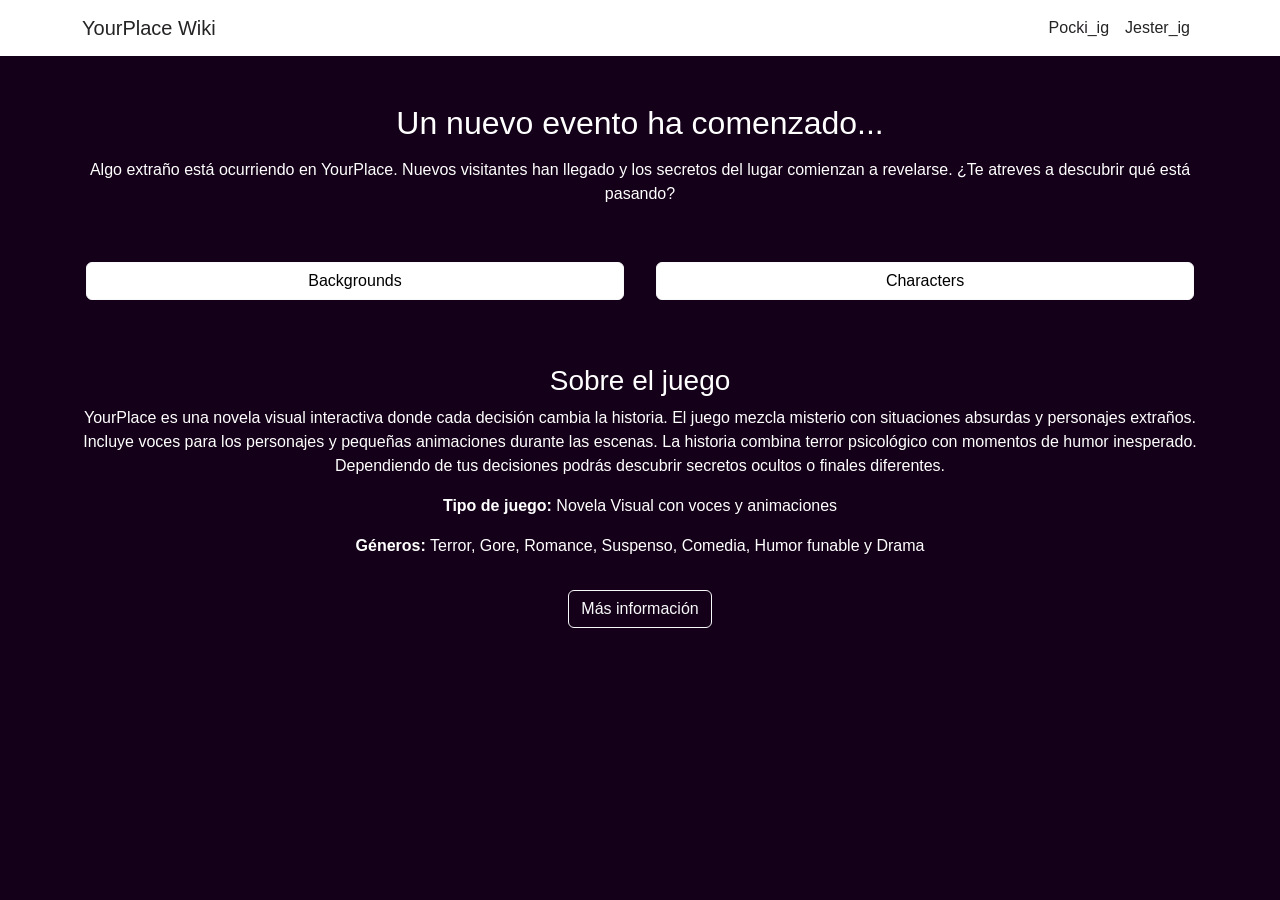
<file: index.html>
<!DOCTYPE html>
<html lang="es">

<head>
    <meta charset="UTF-8">
    <meta name="viewport" content="width=device-width, initial-scale=1">
    <meta name="Author" content="javierazapata@liceovvh.cl - davidtobar@liceovvh.cl">

    <title>YourPlace Wiki</title>

    <!-- Bootstrap CSS -->
    <link href="https://cdn.jsdelivr.net/npm/bootstrap@5.3.2/dist/css/bootstrap.min.css" rel="stylesheet">

    <!-- CSS externo -->
    <link rel="stylesheet" href="static/css/style.css">
</head>

<body>
    <!-- NAVBAR -->
    <nav class="navbar navbar-expand-lg navbar-light bg-white">
        <div class="container">

            <a class="navbar-brand text-secondary" href="#">YourPlace Wiki</a>

            <button class="navbar-toggler" type="button" data-bs-toggle="collapse" data-bs-target="#menu">
                <span class="navbar-toggler-icon"></span>
            </button>

            <div class="collapse navbar-collapse justify-content-end" id="menu">

                <ul class="navbar-nav">

                    <li class="nav-item">
                        <a class="nav-link text-secondary"
                            href="https://www.instagram.com/pockicrack2007?utm_source=ig_web_button_share_sheet&igsh=ZDNlZDc0MzIxNw=="
                            target="_blank">
                            Pocki_ig
                        </a>
                    </li>

                    <li class="nav-item">
                        <a class="nav-link text-secondary"
                            href="https://www.instagram.com/astraea_ya0?utm_source=ig_web_button_share_sheet&igsh=ZDNlZDc0MzIxNw=="
                            target="_blank">
                            Jester_ig
                        </a>
                    </li>

                </ul>
            </div>

        </div>
    </nav>


    <!-- CONTENIDO -->
    <div class="container text-center mt-5">

        <!-- TEXTO EVENTO -->
        <div class="row">
            <div class="col-md-12">
                <h2 class="mb-3">Un nuevo evento ha comenzado...</h2>
                <p>
                    Algo extraño está ocurriendo en YourPlace. Nuevos visitantes han llegado y los secretos del lugar
                    comienzan a revelarse.
                    ¿Te atreves a descubrir qué está pasando?
                </p>
            </div>
        </div>


        <!-- LINKS A OTRAS PAGINAS -->
        <div class="row mt-4">
            <div class="col-md-6 col-sm-12 p-3">
                <a href="static/html/backgrounds.html" class="btn btn-light w-100">
                    Backgrounds
                </a>
            </div>

            <div class="col-md-6 col-sm-12 p-3">
                <a href="static/html/character.html" class="btn btn-light w-100">
                    Characters
                </a>
            </div>
        </div>


        <!-- RESUMEN -->
        <div class="row mt-5">
            <div class="col-lg-12">

                <h3>Sobre el juego</h3>

                <p>
                    YourPlace es una novela visual interactiva donde cada decisión cambia la historia.
                    El juego mezcla misterio con situaciones absurdas y personajes extraños.
                    Incluye voces para los personajes y pequeñas animaciones durante las escenas.
                    La historia combina terror psicológico con momentos de humor inesperado.
                    Dependiendo de tus decisiones podrás descubrir secretos ocultos o finales diferentes.
                </p>

                <p><b>Tipo de juego:</b> Novela Visual con voces y animaciones</p>

                <p>
                    <b>Géneros:</b> Terror, Gore, Romance, Suspenso, Comedia, Humor funable y Drama
                </p>


                <!-- BOTON MODAL -->
                <button class="btn btn-outline-light mt-3" data-bs-toggle="modal" data-bs-target="#infoModal">
                    Más información
                </button>

            </div>
        </div>

    </div>


    <!-- MODAL -->
    <div class="modal fade" id="infoModal">
        <div class="modal-dialog">
            <div class="modal-content">

                <div class="modal-header">
                    <h5 class="modal-title">YourPlace Wiki</h5>
                    <button class="btn-close" data-bs-dismiss="modal"></button>
                </div>

                <div class="modal-body">
                    Esta wiki contiene información breve sobre personajes y escenarios del juego YourPlace.
                </div>

            </div>
        </div>
    </div>


    <!-- Bootstrap JS -->
    <script src="https://cdn.jsdelivr.net/npm/bootstrap@5.3.2/dist/js/bootstrap.bundle.min.js"></script>
</body>

</html>
</file>
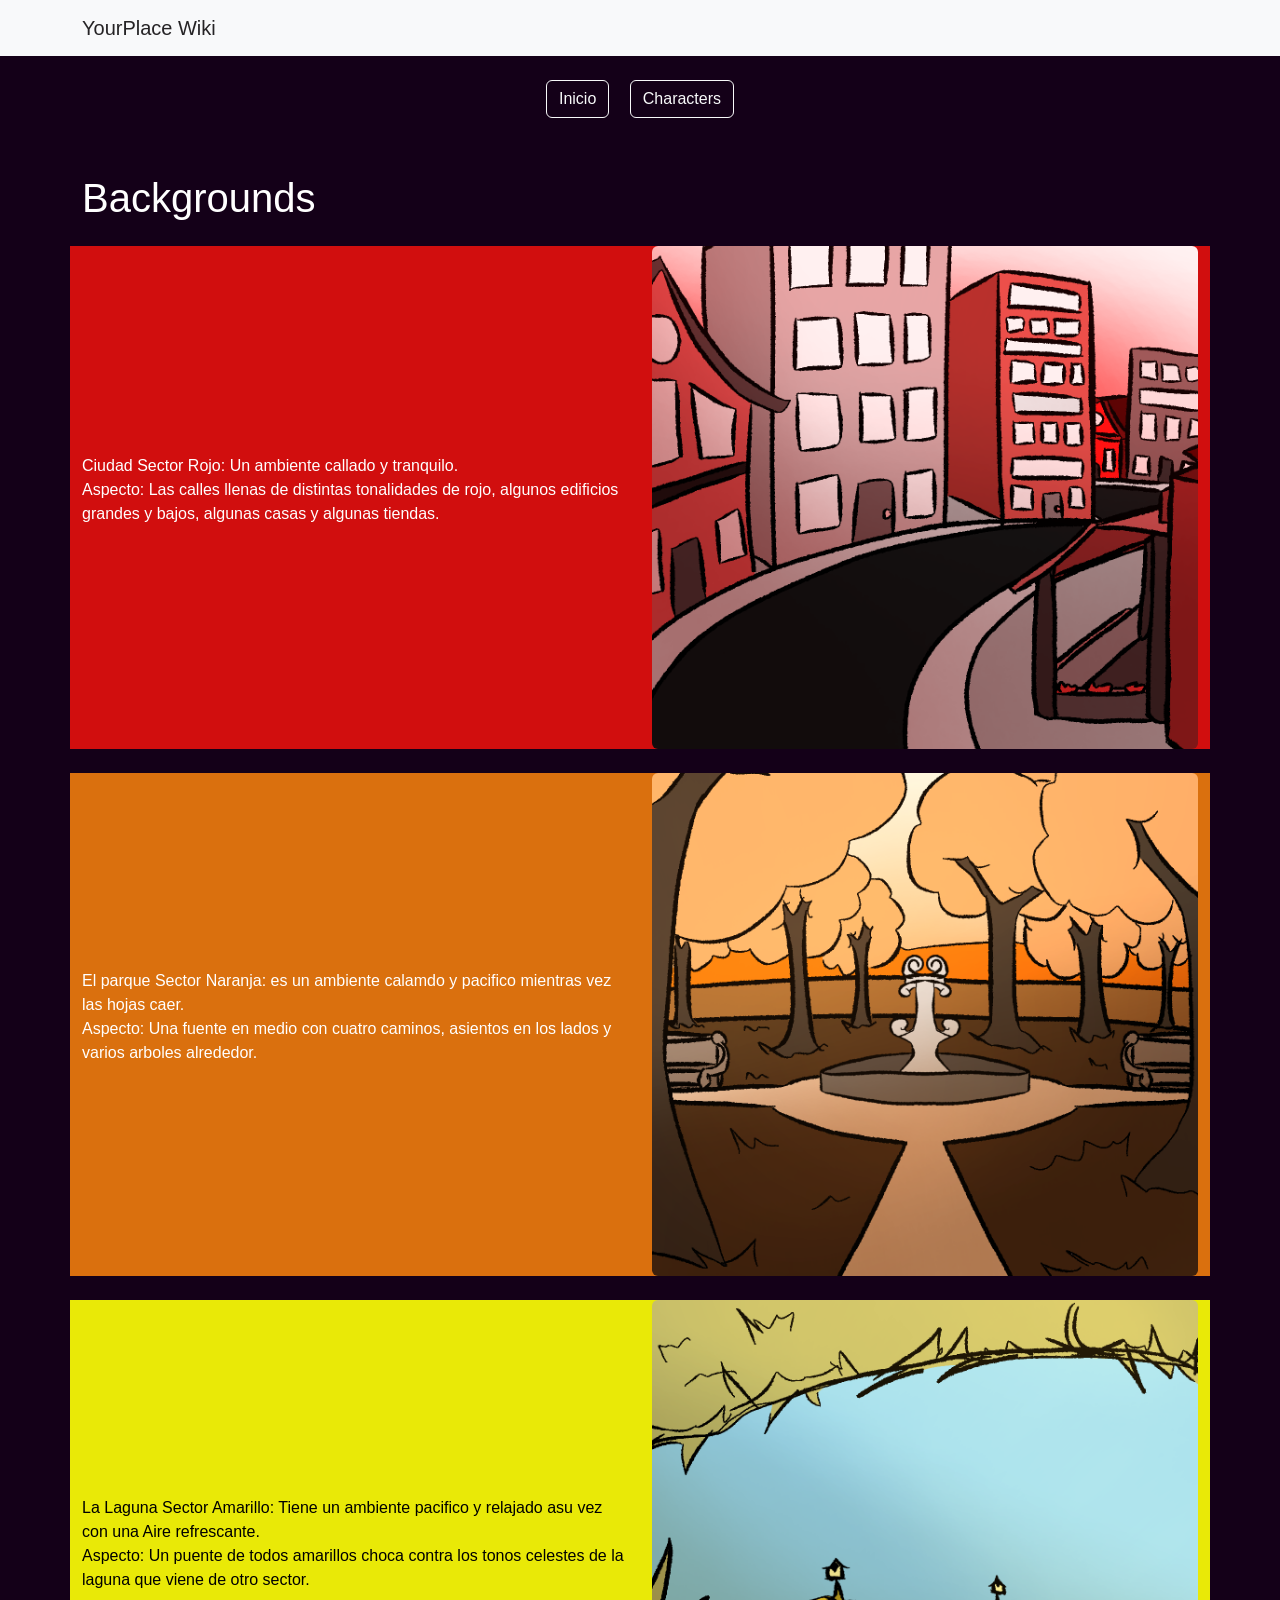
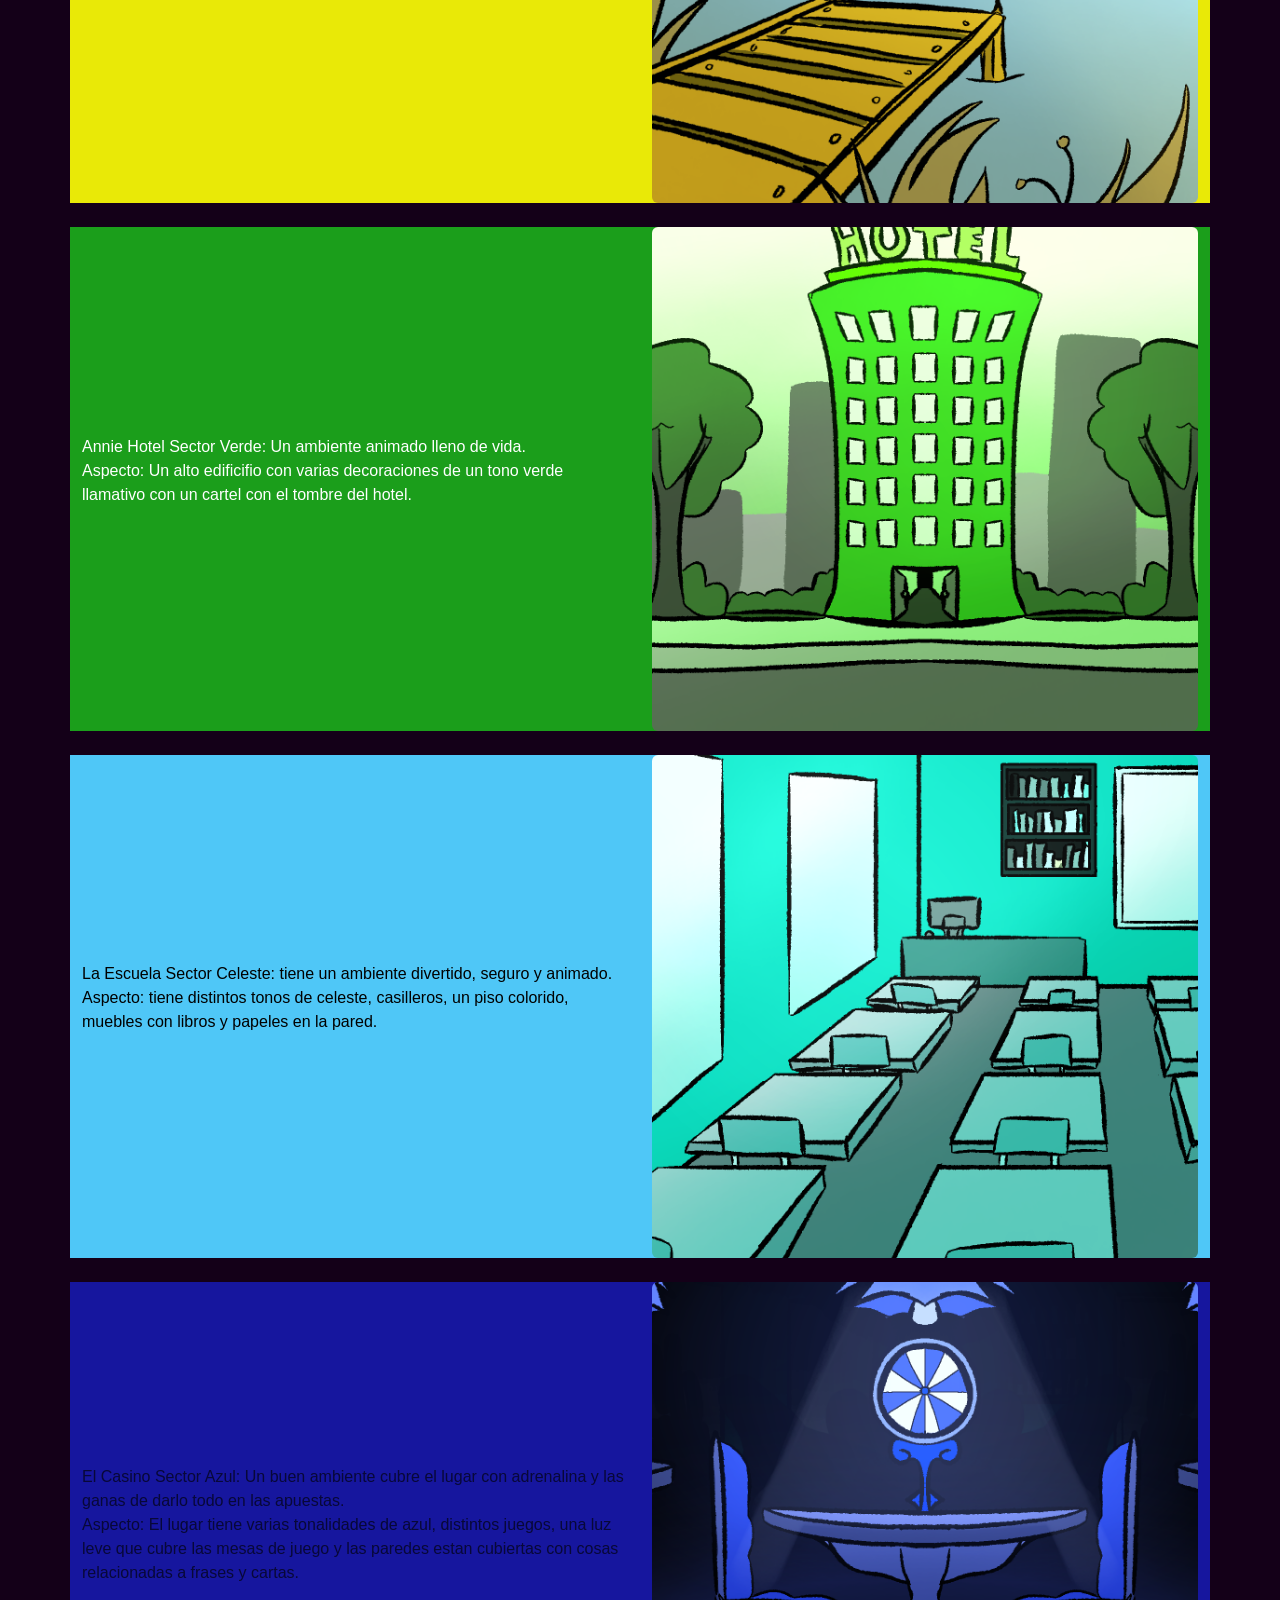
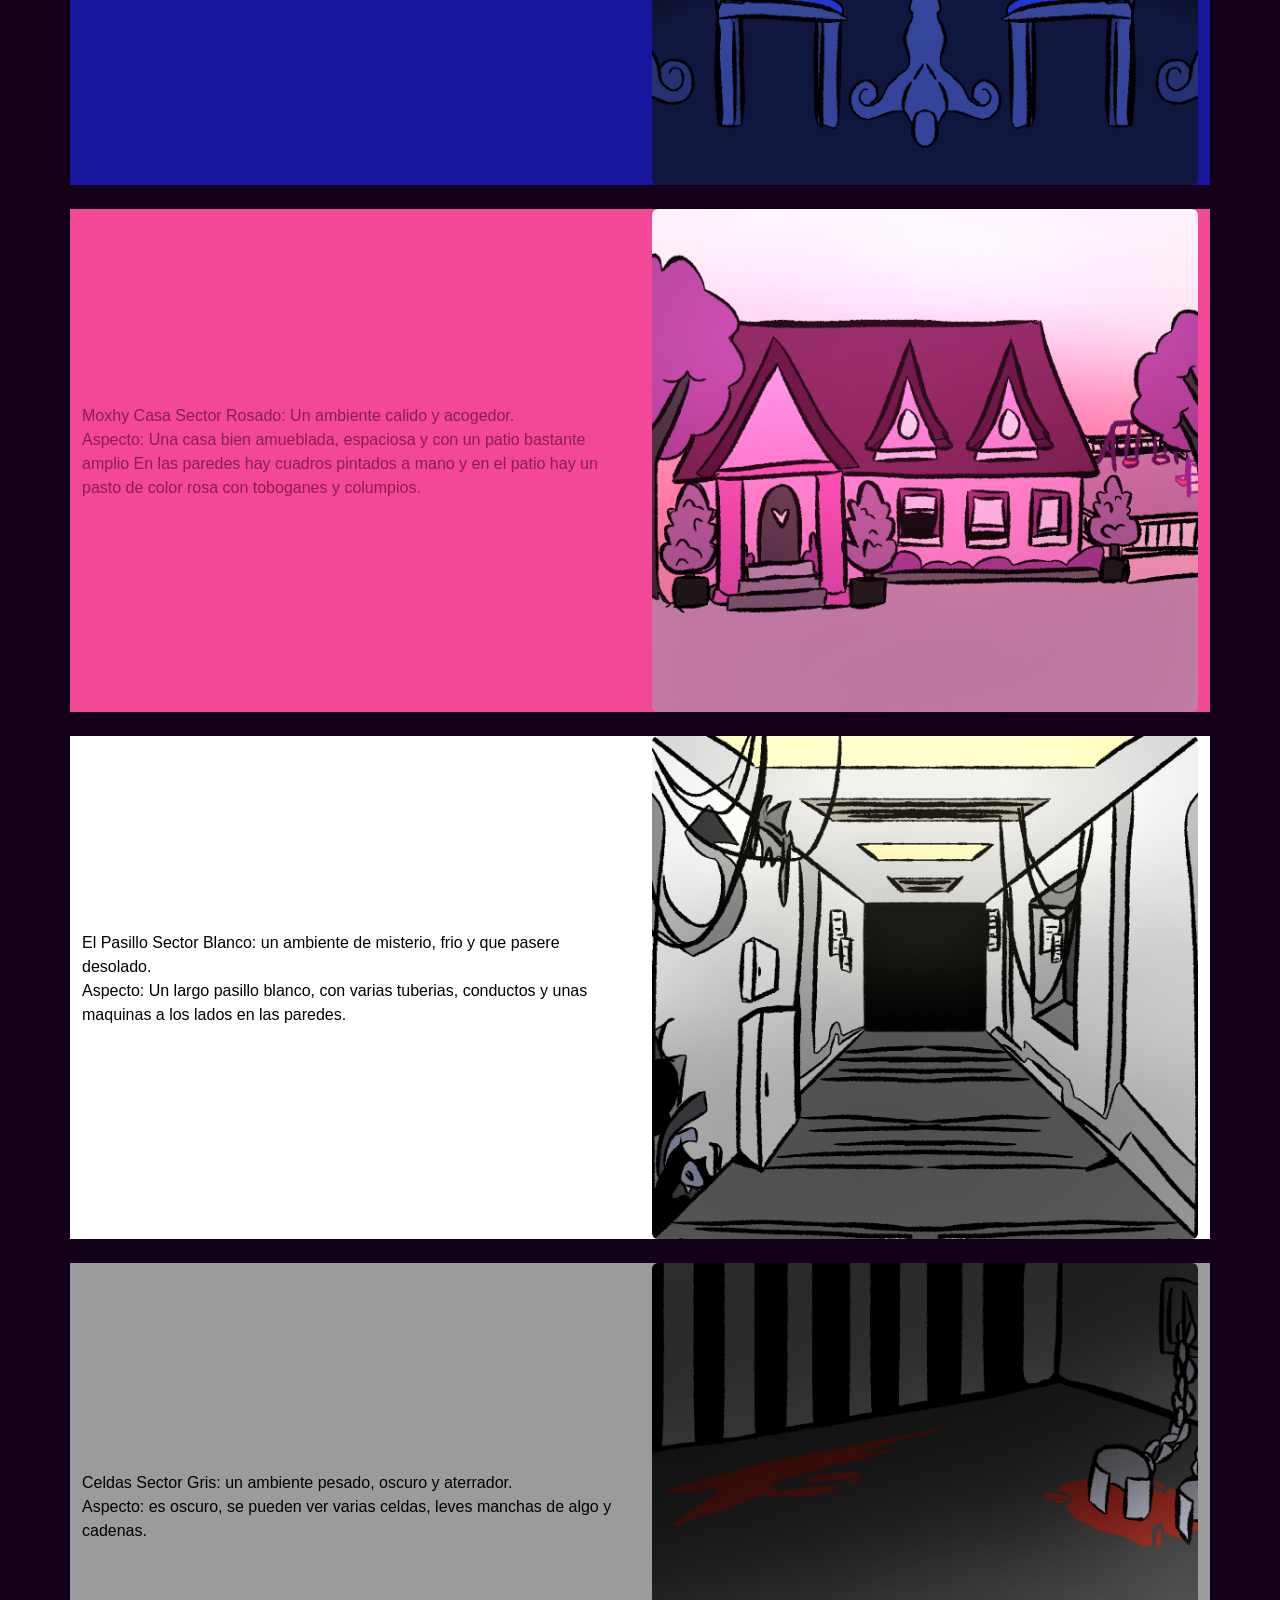
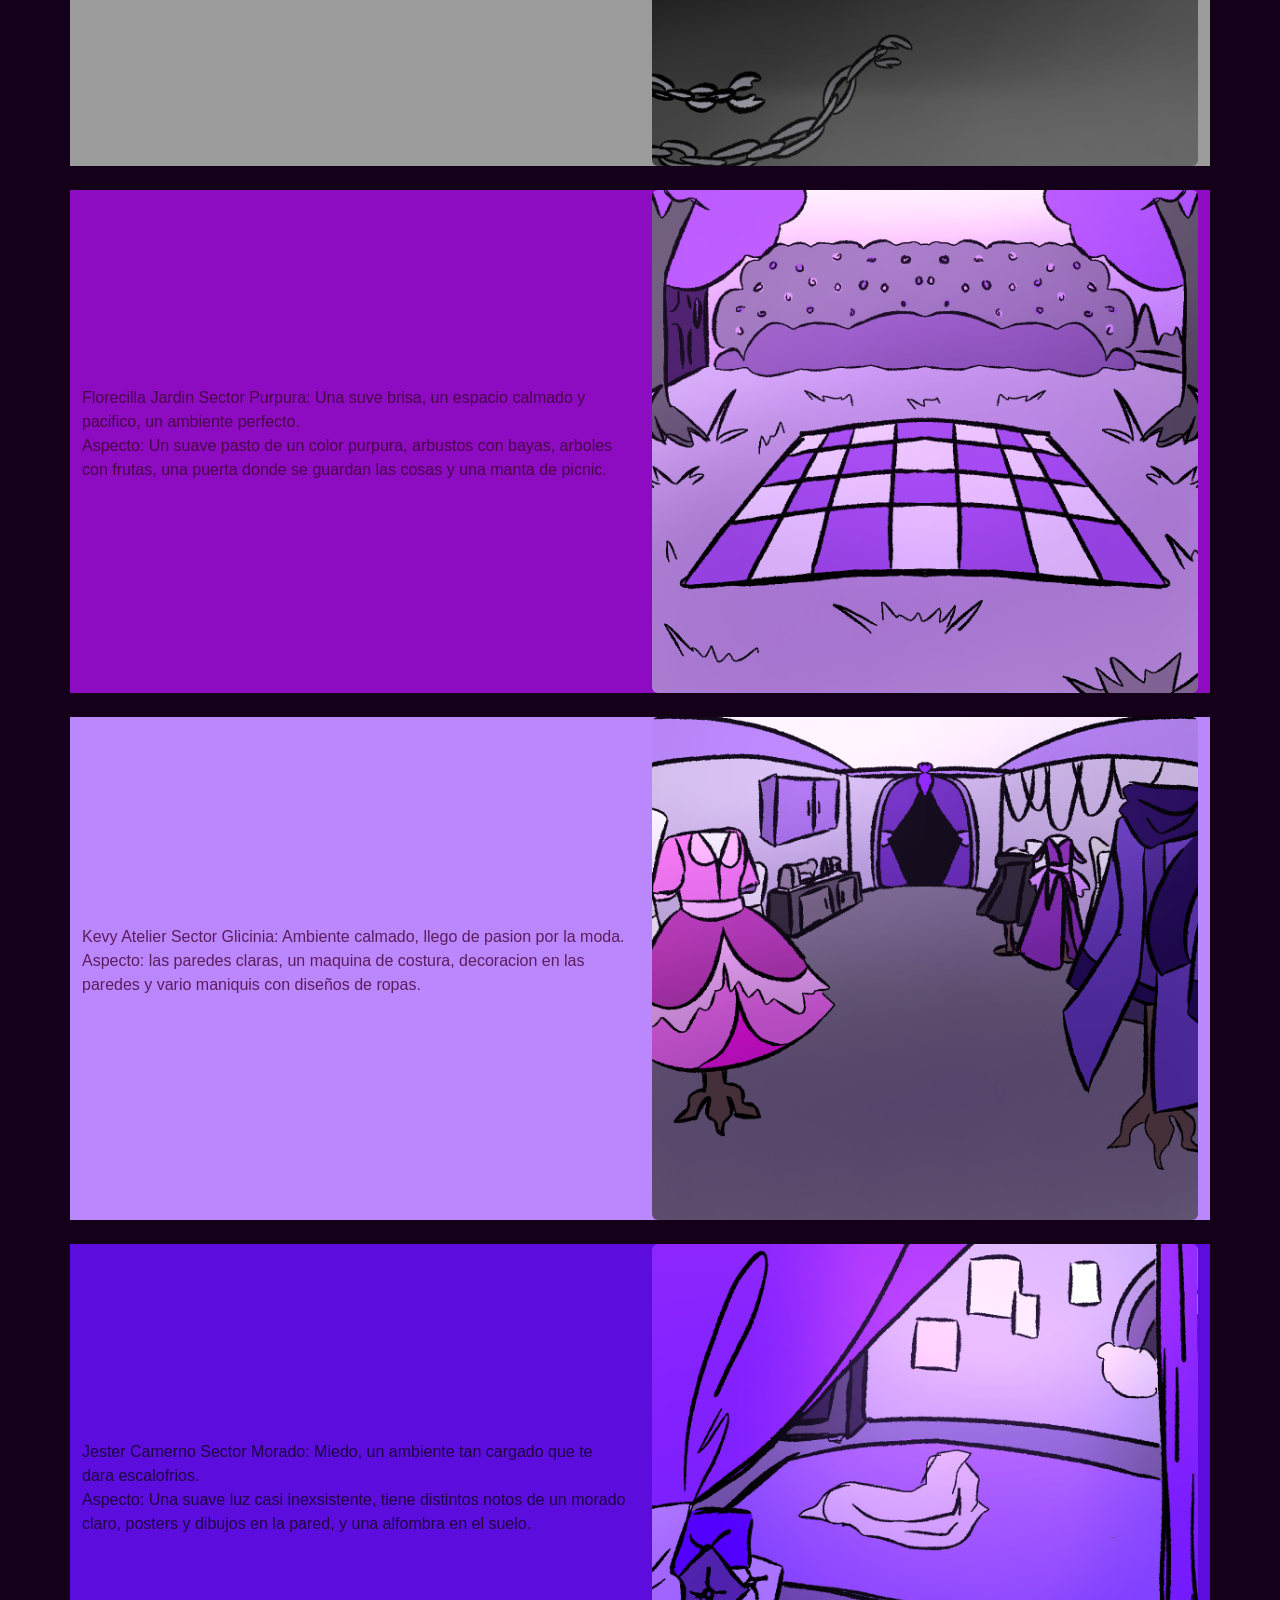
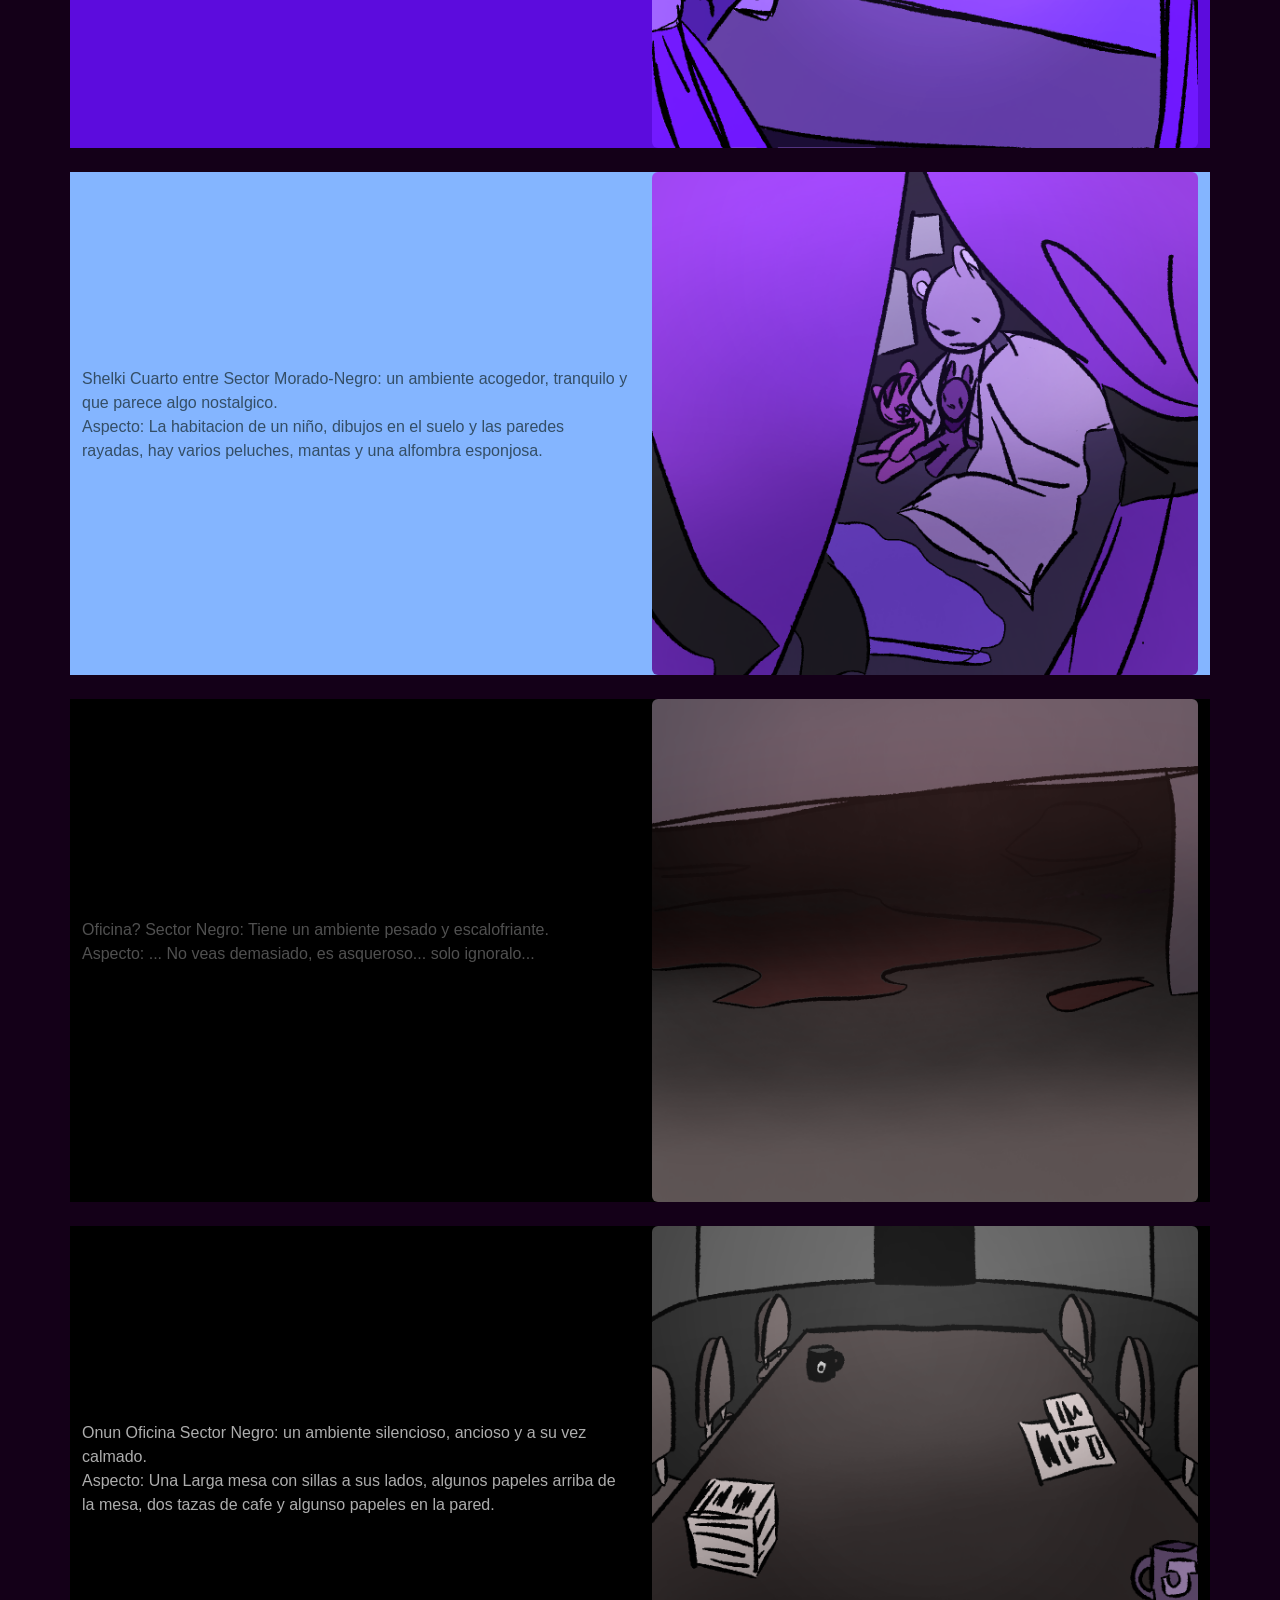
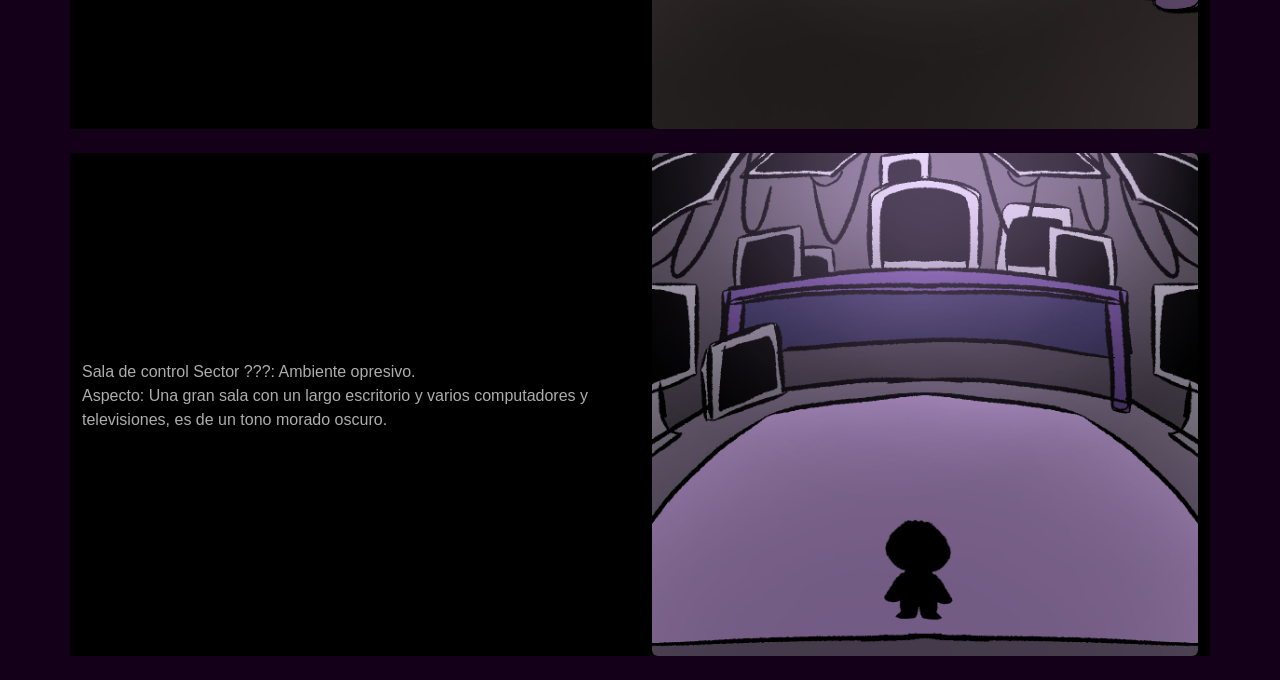
<file: static/html/backgrounds.html>
<!DOCTYPE html>
<html lang="es">

<head>
    <meta charset="UTF-8">
    <meta name="viewport" content="width=device-width, initial-scale=1">

    <title>Backgrounds</title>

    <!-- Bootstrap -->
    <link href="https://cdn.jsdelivr.net/npm/bootstrap@5.3.2/dist/css/bootstrap.min.css" rel="stylesheet">

    <link rel="stylesheet" href="../css/backgrounds.css">
</head>

<body>

    <!-- NAVBAR -->
    <nav class="navbar navbar-expand-lg bg-light">
        <div class="container">

            <a class="navbar-brand" href="#">YourPlace Wiki</a>

        </div>
    </nav>

    <!-- LINKS DE NAVEGACIÓN -->
    <div class="container text-center mt-3">
        <a href="/index.html" class="btn btn-outline-light m-2">
            Inicio
        </a>

        <a href="character.html" class="btn btn-outline-light m-2">
            Characters
        </a>
    </div>


    <div class="container mt-5">

        <h1 class="mb-4">Backgrounds</h1>

        <!-- ESCENARIO 1 -->
        <div class="escenario1 row align-items-center mb-4">
            <div class="col-md-6">
                <p>
                    Ciudad Sector Rojo: Un ambiente callado y tranquilo.
                    <br>
                    Aspecto: Las calles llenas de distintas tonalidades de rojo, algunos 
                    edificios grandes y bajos, algunas casas y algunas tiendas.
                </p>
            </div>
            <div class="col-md-6">
                <img src="/resources/images/rojo.png" class="img-fluid rounded">
            </div>
        </div>


        <!-- ESCENARIO 2 -->
        <div class="escenario2 row align-items-center mb-4">
            <div class="col-md-6">
                <p>
                    El parque Sector Naranja: es un ambiente calamdo y pacifico mientras 
                    vez las hojas caer.
                    <br>
                    Aspecto: Una fuente en medio con cuatro caminos, asientos en los 
                    lados y varios arboles alrededor.
                </p>
            </div>
            <div class="col-md-6">
                <img src="/resources/images/naranja.png" class="img-fluid rounded">
            </div>
        </div>


        <!-- ESCENARIO 3 -->
        <div class="escenario3 row align-items-center mb-4">
            <div class="col-md-6">
                <p>
                    La Laguna Sector Amarillo: Tiene un ambiente pacifico y relajado asu vez con una Aire 
                    refrescante.
                    <br>
                    Aspecto: Un puente de todos amarillos choca contra los tonos celestes de la 
                    laguna que viene de otro sector.
                </p>
            </div>
            <div class="col-md-6">
                <img src="/resources/images/amarillo.png" class="img-fluid rounded">
            </div>
        </div>

        <!-- ESCENARIO 4 -->
        <div class="escenario4 row align-items-center mb-4">
            <div class="col-md-6">
                <p>
                    Annie Hotel Sector Verde: Un ambiente animado lleno de vida.
                    <br>
                    Aspecto: Un alto edificifio con varias decoraciones de un tono verde llamativo 
                    con un cartel con el tombre del hotel.
                </p>
            </div>
            <div class="col-md-6">
                <img src="/resources/images/verde.png" class="img-fluid rounded">
            </div>
        </div>

        <!-- ESCENARIO 5 -->
        <div class="escenario5 row align-items-center mb-4">
            <div class="col-md-6">
                <p>
                    La Escuela Sector Celeste: tiene un ambiente divertido, seguro y animado.
                    <br>
                    Aspecto: tiene distintos tonos de celeste, casilleros, un piso colorido, muebles
                    con libros y papeles en la pared.
                </p>
            </div>
            <div class="col-md-6">
                <img src="/resources/images/celeste.png" class="img-fluid rounded">
            </div>
        </div>

        <!-- ESCENARIO 6 -->
        <div class="escenario6 row align-items-center mb-4">
            <div class="col-md-6">
                <p>
                    El Casino Sector Azul: Un buen ambiente cubre el lugar con adrenalina y
                    las ganas de darlo todo en las apuestas.
                    <br>
                    Aspecto: El lugar tiene varias tonalidades de azul, distintos juegos, 
                    una luz leve que cubre las mesas de juego y las paredes estan cubiertas 
                    con cosas relacionadas a frases y cartas.
                </p>
            </div>
            <div class="col-md-6">
                <img src="/resources/images/azul.png" class="img-fluid rounded">
            </div>
        </div>

        <!-- ESCENARIO 7 -->
        <div class="escenario7 row align-items-center mb-4">
            <div class="col-md-6">
                <p>
                    Moxhy Casa Sector Rosado: Un ambiente calido y acogedor.
                    <br>
                    Aspecto: Una casa bien amueblada, espaciosa y con un patio bastante 
                    amplio En las paredes hay cuadros pintados a mano y en el patio hay 
                    un pasto de color rosa con toboganes y columpios.
                </p>
            </div>
            <div class="col-md-6">
                <img src="/resources/images/rosado.png" class="img-fluid rounded">
            </div>
        </div>

        <!-- ESCENARIO 8 -->
        <div class="escenario8 row align-items-center mb-4">
            <div class="col-md-6">
                <p>
                    El Pasillo Sector Blanco: un ambiente de misterio, frio y que pasere desolado.
                    <br>
                    Aspecto: Un largo pasillo blanco, con varias tuberias, 
                    conductos y unas maquinas a los lados en las paredes.
                </p>
            </div>
            <div class="col-md-6">
                <img src="/resources/images/blanco.png" class="img-fluid rounded">
            </div>
        </div>

        <!-- ESCENARIO 9 -->
        <div class="escenario9 row align-items-center mb-4">
            <div class="col-md-6">
                <p>
                    Celdas Sector Gris: un ambiente pesado, oscuro y aterrador.
                    <br>
                    Aspecto: es oscuro, se pueden ver varias celdas, leves manchas de algo y cadenas.
                </p>
            </div>
            <div class="col-md-6">
                <img src="/resources/images/gris.png" class="img-fluid rounded">
            </div>
        </div>

        <!-- ESCENARIO 10 -->
        <div class="escenario10 row align-items-center mb-4">
            <div class="col-md-6">
                <p>
                    Florecilla Jardin Sector Purpura: Una suve brisa, un espacio calmado y pacifico,
                    un ambiente perfecto.
                    <br>
                    Aspecto: Un suave pasto de un color purpura, arbustos con bayas, arboles con frutas, una puerta donde
                    se guardan las cosas y una manta de picnic.
                </p>
            </div>
            <div class="col-md-6">
                <img src="/resources/images/purpura.png" class="img-fluid rounded">
            </div>
        </div>

        <!-- ESCENARIO 11 -->
        <div class="escenario11 row align-items-center mb-4">
            <div class="col-md-6">
                <p>
                    Kevy Atelier Sector Glicinia: Ambiente calmado, llego de pasion por la moda.
                    <br>
                    Aspecto: las paredes claras, un maquina de costura, decoracion en las
                    paredes y vario maniquis con diseños de ropas.
                </p>
            </div>
            <div class="col-md-6">
                <img src="/resources/images/glicinia.png" class="img-fluid rounded">
            </div>
        </div>

        <!-- ESCENARIO 12 -->
        <div class="escenario12 row align-items-center mb-4">
            <div class="col-md-6">
                <p>
                    Jester Camerno Sector Morado: Miedo, un ambiente tan cargado que te dara escalofrios.
                    <br>
                    Aspecto: Una suave luz casi inexsistente, tiene distintos notos de un morado claro,
                    posters y dibujos en la pared, y una alfombra en el suelo.
                </p>
            </div>
            <div class="col-md-6">
                <img src="/resources/images/morado.png" class="img-fluid rounded">
            </div>
        </div>

        <!-- ESCENARIO 13 -->
        <div class="escenario13 row align-items-center mb-4">

            <div class="col-md-6">
                <p>
                    Shelki Cuarto entre Sector Morado-Negro: un ambiente acogedor, 
                    tranquilo y que parece algo nostalgico.
                    <br>
                    Aspecto: La habitacion de un niño, dibujos en el suelo y las paredes rayadas, hay
                    varios peluches, mantas y una alfombra esponjosa.
                </p>
            </div>
            <div class="col-md-6">
                <img src="/resources/images/violeta.png" class="img-fluid rounded">
            </div>
        </div>

        <!-- ESCENARIO 14 -->
        <div class="escenario14 row align-items-center mb-4">

            <div class="col-md-6">
                <p>
                    Oficina? Sector Negro: Tiene un ambiente pesado y escalofriante.
                    <br>
                    Aspecto: ... No veas demasiado, es asqueroso... solo ignoralo...
                </p>
            </div>
            <div class="col-md-6">
                <img src="/resources/images/negro-ottie.png" class="img-fluid rounded">
            </div>
        </div>

        <!-- ESCENARIO 15 -->
        <div class="escenario15 row align-items-center mb-4">
            <div class="col-md-6">
                <p>
                    Onun Oficina Sector Negro: un ambiente silencioso, ancioso y a su vez calmado.
                    <br>
                    Aspecto: Una Larga mesa con sillas a sus lados, algunos papeles arriba de la mesa,
                    dos tazas de cafe y algunso papeles en la pared.
                </p>
            </div>
            <div class="col-md-6">
                <img src="/resources/images/negro-onun.png" class="img-fluid rounded">
            </div>
        </div>

        <!-- ESCENARIO 16 -->
        <div class="escenario16 row align-items-center mb-4">
            <div class="col-md-6">
                <p>
                    Sala de control Sector ???: Ambiente opresivo.
                    <br>
                    Aspecto: Una gran sala con un largo escritorio y varios computadores y televisiones,
                    es de un tono morado oscuro.
                </p>
            </div>
            <div class="col-md-6">
                <img src="/resources/images/panel_control.png" class="img-fluid rounded">
            </div>
        </div>

    </div>

</body>

</html>
</file>
<file: static/css/style.css>
body {
    background-color: #140018;
    color: white;
    font-family: Arial, Helvetica, sans-serif;
}

/* Navbar */
.navbar {
    background-color: white;
}

.navbar a {
    color: #252325 !important;
}

/* Botones */
.btn-light {
    background-color: white;
    color: black;
}

.btn-light:hover {
    background-color: #dddddd;
}

.modal-title {
    color: #000;
}

.modal-body {
    color: #000;
}
</file>
<file: static/css/backgrounds.css>
/* Estilo general */
body{
background-color:#140018;
color:white;
font-family:Arial, Helvetica, sans-serif;
}

/* Navbar */
.navbar {
    background-color: white;
}

.navbar a {
    color: #252325 !important;
}

/* Escenarios */
.escenario{
padding:25px;
border-radius:10px;
margin-bottom:30px;
}

/* Escenario 1 Akon */
.escenario1{
background-color:rgb(209, 14, 14);
}

/* Escenario 2  --- */
.escenario2{
background-color:rgb(218, 112, 14);
}

/* Escenario 3 Joaquin */
.escenario3{
background-color:rgb(233, 233, 7);
color:black;
}

/* Escenario 4 Annie */
.escenario4{
background-color:rgb(27, 158, 27);
}

/* Escenario 5 Tommy */
.escenario5{
background-color:rgb(79, 199, 247);
color:black;
}

/* Escenario 6 Pocki */
.escenario6{
background-color:rgb(22, 22, 158);
color: rgb(8, 8, 56);
}

/* Escenario 7 Moxhy */
.escenario7{
background-color:#f34797;
color:#881f50;
}

/* Escenario 8 Nacho */
.escenario8{
background-color:rgb(255, 255, 255);
color:black;
}

/* Escenario 9 Isaac */
.escenario9{
background-color:rgb(155, 155, 155);
color:rgb(0, 0, 0);
}

/* Escenario 10 flor */
.escenario10{
background-color:rgb(141, 11, 192);
color:rgb(73, 6, 73);
}

/* Escenario 11 Kevy */
.escenario11{
background-color:rgb(186, 136, 252);
color:rgb(93, 27, 95);
}

/* Escenario 12 Jester */
.escenario12{
background-color:rgb(92, 12, 221);
color:rgb(30, 7, 66);
}

/* Escenario 13 Shelki */
.escenario13{
background-color:rgb(132, 181, 255);
color:rgb(52, 78, 102);
}

/* Escenario 14 Ott- */
.escenario14{
background-color:black;
color:rgb(80, 80, 80);
}

/* Escenario 15 Onun */
.escenario15{
background-color:black;
color:rgb(173, 173, 173);
}

/* Escenario 16 Sala de control */
.escenario16{
background-color:black;
color:rgb(173, 173, 173);
}

/* Imágenes */
img{
max-width:100%;
border-radius:10px;
}
</file>
